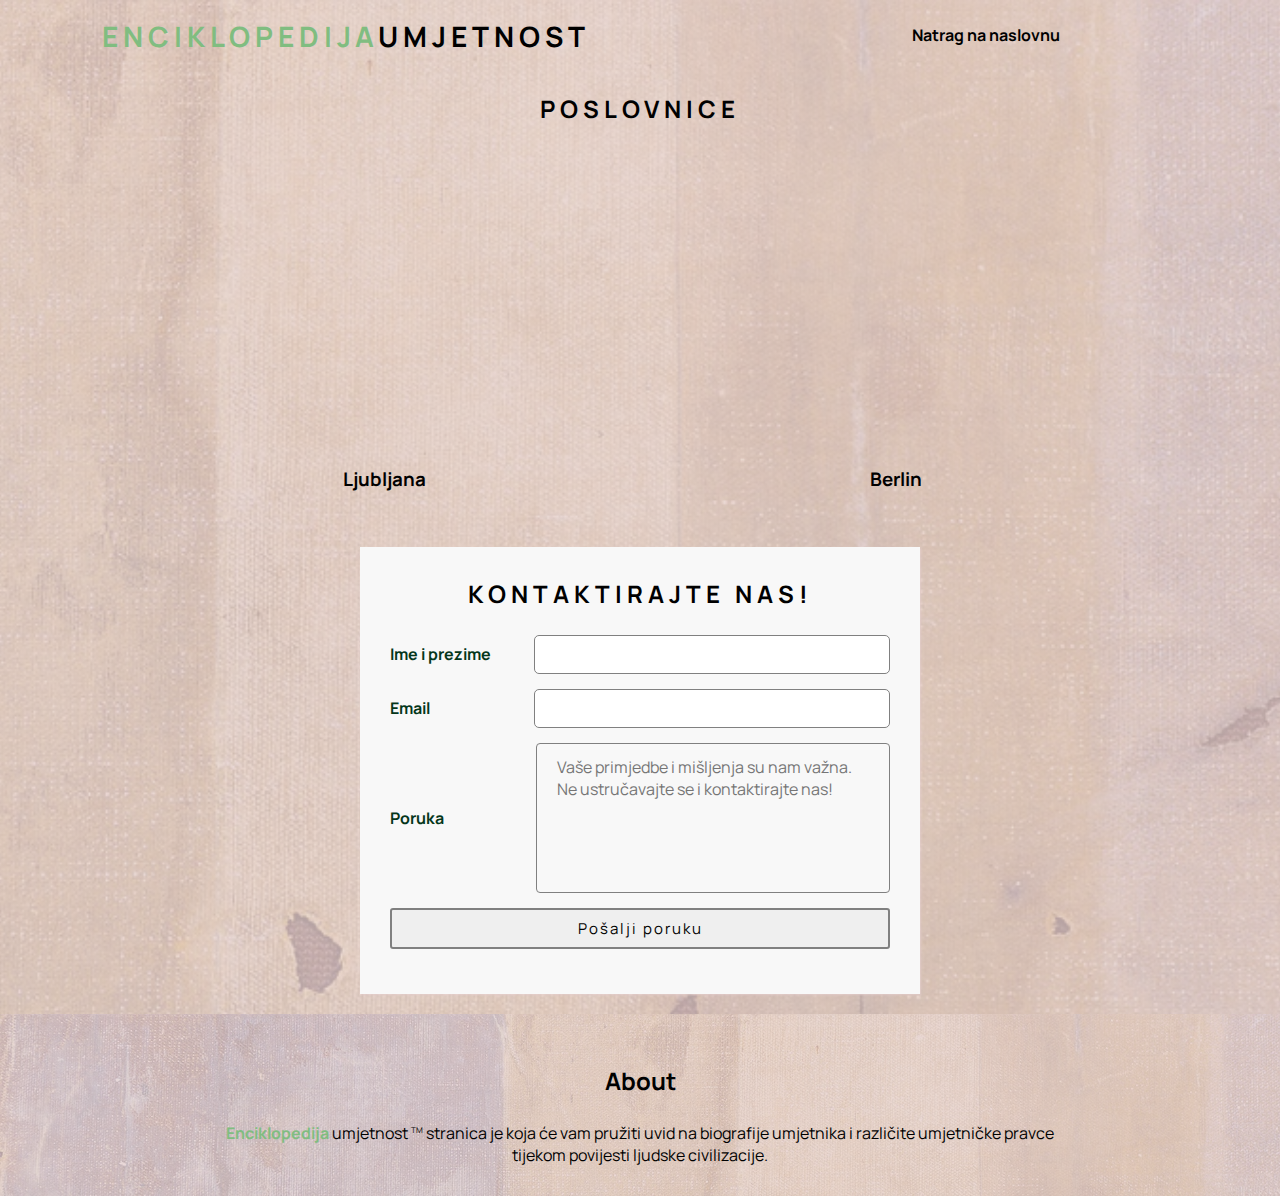
<file: kontakt.html>
<!DOCTYPE html>
<html lang="en">
<head>
    <meta charset="UTF-8">
    <meta http-equiv="X-UA-Compatible" content="IE=edge">
    <meta name="viewport" content="width=device-width, initial-scale=1.0">
    <title>Imate pitanje?</title>
    <link href="https://fonts.googleapis.com/icon?family=Material+Symbols+Outlined"
    rel="stylesheet">
    <link href="https://fonts.googleapis.com/icon?family=Material+Symbols+Outlined"
    rel="stylesheet">
    <link rel="preconnect" href="https://fonts.googleapis.com">
    <link rel="preconnect" href="https://fonts.gstatic.com" crossorigin>
    <link href="https://fonts.googleapis.com/css2?family=Manrope:wght@200&display=swap" rel="stylesheet">
        <link rel="stylesheet" href="style2.css">

       
</head>
<body>








    <section class="glava">
        <nav>
            <div class="projekt">
                <h4><span>Enciklopedija</span>umjetnost</h4>
            </div>
            <ul class="tab" id="navClick">
                <span class="material-symbols-outlined" onclick="closemenu()">
                    close
                    </span>
                <li>
                    <a href="index.html">Natrag na naslovnu</a>
                </li>
                
        
            </ul>
            <span class="material-symbols-outlined" onclick="openmenu()">
                menu
               </span>
        </nav>

        
        <section class="poslovnice">
            <h1>Poslovnice</h1>
           
      
            <div class="poslovnice_red">
                <div class="poslovnice_stupac">
                    <iframe src="https://www.google.com/maps/embed?pb=!1m18!1m12!1m3!1d88583.74485207237!2d14.46205956556875!3d46.06621506649617!2m3!1f0!2f0!3f0!3m2!1i1024!2i768!4f13.1!3m3!1m2!1s0x476531f5969886d1%3A0x400f81c823fec20!2sLjubljana%2C%20Slovenija!5e0!3m2!1shr!2shr!4v1669660909485!5m2!1shr!2shr" width="400" height="300" style="border:0;" allowfullscreen="" loading="lazy" referrerpolicy="no-referrer-when-downgrade"></iframe>           <h3>Ljubljana</h3>
                </div>

                <div class="poslovnice_stupac">
                    <iframe src="https://www.google.com/maps/embed?pb=!1m18!1m12!1m3!1d155422.52924306472!2d13.137666789757814!3d52.506705811704926!2m3!1f0!2f0!3f0!3m2!1i1024!2i768!4f13.1!3m3!1m2!1s0x47a84e373f035901%3A0x42120465b5e3b70!2sBerlin%2C%20Njema%C4%8Dka!5e0!3m2!1shr!2shr!4v1669659847010!5m2!1shr!2shr" width="400" height="300" style="border:0;" allowfullscreen="" loading="lazy" referrerpolicy="no-referrer-when-downgrade"></iframe>   <h3>Berlin</h3>
                </div>
            </div>
        </section>






    <section id="kontakt" class="registracija">

        <form action="mailto:petra.pavlic3@gmail.com" method="post" enctype="text/plain" accept-charset="UTF-8">
        <div class="wrapper2">
            <div class="title2">Kontaktirajte nas!</div>
            <div class="form2">
                <div class="input_field2">
                    <label>Ime i prezime</label>
                    <input type="text" class="input2" required>
                </div>
                
                <div class="input_field2">
                    <label>Email</label>
                    <input type="email" class="input2" required>
                </div>
            

                <div class="input_field2">
                    <label>Poruka</label>
                    <textarea placeholder="Vaše primjedbe i mišljenja su nam važna. Ne ustručavajte se i kontaktirajte nas!"></textarea>
                </div>
            
                <div class="input_field2">
                    <input type="submit" value="Pošalji poruku" class="gumbbtn2">
                </div>


            </div>
        </div>

       
        </form>
    
      
    



    </section>


    <script>

        var navClick = document.getElementById("navClick");
    
        function closemenu(){
            navClick.style.right= "-200px"
        }
                
        function openmenu(){
            navClick.style.right= ""
        }
                
    </script>


<section class="footer">

    <h2>About</h2>
    <span>Enciklopedija</span> umjetnost <sup>TM</sup> stranica je koja će vam pružiti uvid na biografije umjetnika i različite umjetničke pravce </br>
     tijekom povijesti ljudske civilizacije.

</section>
</body>
</html>
</file>
<file: style2.css>
*{
    margin: 0;
    padding: 0;
    font-family: 'Manrope', sans-serif;
    
    
}
html{
    scroll-behavior: smooth;
}
.glava{
min-height: 100vh;
width: 100%;
background-image: linear-gradient(rgba(228, 207, 207, 0.788),rgba(228, 207, 207, 0.788)),
url(slike/pozadina.jpg);
background-position: center;
background-size: cover;
position: relative;
}

.material-symbols-outlined{
    display: none;
}
nav {
    display: flex;
    justify-content: space-around;
    align-items: center;
    min-height: 8vh;
    
    
}

span{
    color: rgb(128, 189, 128);
    font-weight: bold;
}

.projekt{
    letter-spacing: 5px;
    text-transform: uppercase;
    font-size: 28px;
    
}

.tab{
    display:flex;
    justify-content: space-around;
    width: 30%;
   
}

.tab li {
   list-style: none;
}

.tab a {
    text-decoration: none;
    font-weight: bold;
    color: black;
    
}


.tab  li a::after{
    
    content: "";
    width: 0%;
    height: 2px;
    background-color:rgb(91, 177, 88) ;
    display: block;
    margin: auto;
    transition: 0.2s;
    
}

.tab  li a:hover::after{
width: 100%;

}

.tekst{
    width: 90%;
    color: black;
    position: absolute;
    top: 50%;
    left: 50%;
    transform: translate(-50%,-50%);
    text-align: center;
}

.tekst h1{
    
        font-size: 30px;
        font-weight: bold;
        letter-spacing: 5px;
        text-transform: uppercase;
    
}

.tekst p{
    margin: 10px 0 40px;
    font-size: 18px;
}

.container{
    padding: 25px;

}
.container img{
    width: 150px;
}
.content1{
    width: 150px;
    animation-name: animacija1;
    animation-iteration-count: 3;
    animation-duration: 6s;
    animation-fill-mode: forwards;
    background-color: blue;
    z-index: 1;
    position: absolute;
}

.content2{
    width: 150px;
    background-color: orange;
    animation-name: animacija2;
    animation-iteration-count: 3;
    animation-duration: 10s;
    animation-fill-mode: forwards;
    animation-timing-function: ease-in;
    z-index: 2;
    position: absolute;
}



@keyframes animacija1{
    0%{
        transform: translate(0);
        opacity: 0;
        background-color: rgba(0, 0, 255, 0.137);
    }
 
    50%{
        transform: translate(1490px);
        opacity: 1;
        background-color: rgba(0, 0, 255, 0.568);
    }
   
    100%{
        transform: translate(1490px, 200px);
        opacity: 0;
        background-color: blue;
    }
}
@keyframes animacija2{
    0% {
        transform: translate(0);
        opacity: 0;
        
        background-color: orange;
      }
    50% {
        transform: translate(1490px);
        opacity: 1;
        border-radius: 50%;
        background-color: orange;
      }
    100% {
        transform: translate(1490px, 200px);
        background-color: orange;
        border-radius: 50%;
        opacity: 0;
        
      }
}

.sadrzaj{
    width: 90%;
    margin: auto;
    text-align: center;
    padding-top: 100px;

}

.sadrzaj h1{
    font-size: 24px;
        font-weight: bold;
        letter-spacing: 5px;
        text-transform: uppercase;
}
.sadrzaj h3{
    text-align: center;
    font-weight: 600;
    margin: 10px 0;
}
.sadrzaj p{
    font-weight: 300;
    line-height: 22px;
    padding: 10px;
}

.sadrzaj .row{
margin-top: 5%;
display: flex;
justify-content: space-between;
}

.sadrzaj .sadrzajcol{
    flex-basis: 45%;
    background-color: #fdf3f3;
    border-radius: 3px;
    margin-bottom: 5%;
    padding: 20px 12px;
    box-sizing: border-box;
    transition: 2s ease-in-out;
}
.sadrzaj .sadrzajcol:first-child:hover{
    box-shadow: 0 0 15px 0 rgba(160, 103, 103, 0.938);
    transform: scale(1.1);
}

.sadrzaj .sadrzajcol:first-child:hover +.sadrzajcol{
transform: rotateX(360deg);
letter-spacing: 5px;
}

.sadrzaj .sadrzajcol:nth-child(2):active{
    background-color: #723232;
    color: #f8f8f8;
    transform: scale(1.1);
    cursor: pointer;
}




.predstavnici{
    width: 80%;
    margin: auto;
    text-align: center;
    padding-top: 110px;
    margin-bottom: 100px;
}
.predstavnici h1{
    font-size: 24px;
        font-weight: bold;
        letter-spacing: 5px;
        text-transform: uppercase;
}

.predstavnici p{
    font-weight: 300;
    line-height: 22px;
    padding: 10px;
}
.predstavnici .row{
    display: flex;
    margin-top: 5%;
    justify-content: center;
    align-items: center;
    
}

.predstavnici .sadrzajcol{
    position: relative;
    width: 300px;
    height: 400px;
    border-radius: 5px;
    overflow: hidden;
    margin: 10px; 
    margin-bottom: 30px;
    flex: 33.33%;
    
}

.predstavnici .sadrzajcol img {
    width: 100%;
    transition: all cubic-bezier(0.64, 0.22, 0.49, 1) 1s;
    
    height: 100%;
    border-radius: 5px;
    object-fit: cover;
    display: block;
}
.predstavnici .sadrzajcol img.imghover{
    position: absolute;
    top: 0;
    left: 0;
    opacity: 0;
}

.predstavnici .sadrzajcol:hover img{
    opacity: 0;
}
.predstavnici .sadrzajcol:hover img.imghover{
    opacity: 1;
}

.pablo{
    width: 760px;
    height: 606px;
    margin-left: 25%;
    padding-top: 60px;
   
}
.pablo div{
    width: 249px;
    height: 201px;
    justify-content: center;
    text-align: center;
    font-size: 36px;
    float: left;
    margin: -9px 90px 90px;
    border: 2px solid gray;
    margin: -1px;
    animation-name: anim2;
    animation-duration: 2s;
    animation-fill-mode: forwards;
}
.pablo div:nth-child(1) {
    transform: translate(250px,0);
    animation-delay: 2s;
}
.pablo div:nth-child(2) {
    transform: translate(250px, 0);
    animation-delay: 4s;
}
.pablo div:nth-child(3) {
    transform: translate(0,202px);
    animation-delay: 6s;
}
.pablo div:nth-child(4) {
    transform: translate(0,202px);
    animation-delay: 12s;
}
.pablo div:nth-child(5) {
    transform: translate(-250px, 0);
    animation-delay: 10s;
}
.pablo div:nth-child(6) {
    transform: translate(-250px, 0);
    animation-delay: 8s;
}
.pablo div:nth-child(7) {
    transform: translate(250px, 0);
    animation-delay: 14s;
}
.pablo div:nth-child(8) {
    transform: translate(250px, 0);
    animation-delay: 16s;
}

@keyframes anim2 {
    to {transform: none;}
}

.poslovnice{
    width: 80%;
    margin: auto;
    text-align: center;
    padding-top: 20px;

}
.poslovnice h1{
    font-size: 24px;
    font-weight: bold;
    letter-spacing: 5px;
    text-transform: uppercase;
}

.poslovnice_red{
    
  display: flex;
  margin-top: 3%;
    
}
.poslovnice_stupac{
    
    text-align: center;
    margin-bottom: 30px;
    position: relative;
    
    flex: 33.33%;
    padding: 5px;
}
.poslovnice_stupac iframe{
    width: 100%;
    
}

sup{
    font-size: 8px;
}

.footer{
    width: 100%;
    text-align: center;
    padding: 30px 0;
    background-image: linear-gradient(rgba(228, 207, 207, 0.788),rgba(228, 207, 207, 0.788)),
url(slike/pozadina.jpg);

}
.footer h2{
    margin-top: 20px;
    margin-bottom: 25px;
    font-weight: bold;
}



.gumb{
    display: inline-block;
    color: rgb(0, 0, 0);
    border: 3px solid rgb(36, 110, 40);
    padding: 12px 34px;
    font-weight: bold;
    letter-spacing: 2px;
    position: relative;
    cursor: pointer;
    margin: 600px -84px 48px;
    left: 50%;
    
    transition: width 2s, height 2s, transform 2s;;

}

.gumb:hover{
    
    transform: rotate(360deg);
    background-color: rgb(36, 110, 40);
    color: aliceblue;

}


a{
    text-decoration: none;
}


.wrapper{
    max-width: 500px;
    width: 100%;
    background-image: linear-gradient(rgba(228, 207, 207, 0.945),rgba(228, 207, 207, 0.945)), url(slike/figart.jpg);
    margin: 20px auto;
    padding: 30px;
    box-shadow: 1px 1px 2px rgba(228, 207, 207, 0.788);
}
.wrapper2{
    max-width: 500px;
    width: 100%;
    background-color: #f8f8f8;
    margin: 20px auto;
    padding: 30px;
    box-shadow: 1px 1px 2px rgba(228, 207, 207, 0.788);
}

.wrapper .title{
    font-size: 24px;
    font-weight: bold;
    margin-bottom: 25px;
    letter-spacing: 5px;
    text-transform: uppercase;
    text-align: center;
}
.wrapper2 .title2{
    font-size: 24px;
    font-weight: bold;
    margin-bottom: 25px;
    letter-spacing: 5px;
    text-transform: uppercase;
    text-align: center;
}

.wrapper .form{
    width: 100%;

}
.wrapper2 .form2{
    width: 100%;

}

.wrapper .form .input_field{
    margin-bottom: 15px;
    display: flex;
    align-items: center;
}
.wrapper2 .form2 .input_field2{
    margin-bottom: 15px;
    display: flex;
    align-items: center;
}
.wrapper .form .input_field label{
    width: 200px;
    color: rgb(4, 54, 26);
    margin-right: 10px;
    font-size: 16px;
    font-weight: bold;
}
.wrapper2 .form2 .input_field2 label{
    width: 200px;
    color: rgb(4, 54, 26);
    margin-right: 10px;
    font-size: 16px;
    font-weight: bold;
}
.wrapper .form .input_field .input{
    width: 100%;
    outline: none;
    border: 1px solid gray;
    font-size: 15px;
    padding: 8px 10px;
    border-radius: 5px;
   
}
.wrapper2 .form2 .input_field2 .input2{
    width: 100%;
    outline: none;
    border: 1px solid gray;
    font-size: 15px;
    padding: 8px 10px;
    border-radius: 5px;
   
}

.wrapper .form .input_field  textarea{
    width: 100%;
    outline: none;
    border: 1px solid gray;
    border-radius: 4px;
    resize: none;
    height: 150px;
    padding: 12px 20px;
    box-sizing: border-box;
    background-color: #f8f8f8;
    font-size: 16px;
    resize: none;

}
.wrapper2 .form2 .input_field2  textarea{
    width: 100%;
    outline: none;
    border: 1px solid gray;
    border-radius: 4px;
    resize: none;
    height: 150px;
    padding: 12px 20px;
    box-sizing: border-box;
    background-color: #f8f8f8;
    font-size: 16px;
    resize: none;

}
.wrapper .form .input_field .input:focus{
    border: 1px solid green;
}

.wrapper2 .form2 .input_field2 .input2:focus{
    border: 1px solid green;
}

.wrapper .form .input_field .radio{
    position: relative;
    width: 10%;
    

}

.wrapper2 .form2 .input_field2 .radio2{
    position: relative;
    width: 10%;
    

}
.wrapper .form .input_field .checkbox{
    width: 15px;
    height: 15px;
   margin: 10px;

}
.wrapper2 .form2 .input_field2 .checkbox2{
    width: 15px;
    height: 15px;
   margin: 10px;

}

.wrapper .form .input_field .gumbbtn{
   
    width: 100%;
    padding: 8px;
    font-size: 15px;
    border: 2px solid gray;
    cursor: pointer;
    border-radius: 3px;
    outline: none;
    letter-spacing: 2px;
}
.wrapper2 .form2 .input_field2 .gumbbtn2{
   
    width: 100%;
    padding: 8px;
    font-size: 15px;
    border: 2px solid gray;
    cursor: pointer;
    border-radius: 3px;
    outline: none;
    letter-spacing: 2px;
}

.wrapper .form .input_field .gumbbtn:hover{
    border: 2px solid gray;
    transition: 0.3s;
    background-color: gray;
    color: aliceblue;
}
.wrapper2 .form2 .input_field2 .gumbbtn2:hover{
    border: 2px solid gray;
    transition: 0.3s;
    background-color: gray;
    color: aliceblue;
}





@media(max-width: 700px) {
    span{
        color: rgb(128, 189, 128);
        font-weight: bold;
    }
    
    .material-symbols-outlined{
        display: block;
        color: black;
        margin: 10px;
        font-size: 20px;
        cursor: pointer;
    }
    
    .projekt{
        letter-spacing: 5px;
        text-transform: uppercase;
        font-size: 15px;
        
    } 

    .tekst h1{
    
        font-size: 24px;
        font-weight: bold;
        letter-spacing: 5px;
        text-transform: uppercase;
    
}

    .tekst p{
    margin: 10px 0 40px;
    font-size: 16px;
}

    .gumb{
    display: inline-block;
    color: rgb(0, 0, 0);
    border: 3px solid rgb(36, 110, 40);
    padding: 12px 34px;
    font-weight: bold;
    letter-spacing: 2px;
    position: relative;
    cursor: pointer;
    margin: 700px 0 40px;
    left: 50%;
    transform: translate(-50%,-50%);
    
}
    .gumb:hover{
    
    transition: 0.3s;
    background-color: rgb(36, 110, 40);
    color: aliceblue;

}
    .tab{
    display: block;
    position: absolute;
    background-color: rgb(182, 146, 117);
    height: 100vh;
    width: 200px;
    top: 0;
    right: 0;
    text-align: left;
    z-index: 2;

}
    .tab li{
        margin: 10px;
        margin-top: 30px;
        padding: 10px;
    }

    img{
        height: 200px;
        
    }
    
    
    img:hover 
        {
          opacity: 0.3;
          filter: alpha(opacity=30);
        }
    

    
    .predstavnici {
        width: 90%;
        margin: auto;
        text-align: center;
        padding-top: 100px;
    }
    .predstavnici h1{
        font-size: 24px;
        font-weight: bold;
        letter-spacing: 5px;
        text-transform: uppercase;
    }
    
    .predstavnici .predscol{
        flex-basis: 31%;
        border-radius: 10px;
        margin-bottom: 30px;
        position: relative;
        overflow: hidden;
    }
    
    .predstavnici img{
        border-radius: 5px;
        display: block;
        margin-left: auto;
        margin-right: auto;
        
    }

    .footer{
        width: 100%;
        text-align: center;
        padding: 30px 0;
        background-image: linear-gradient(rgba(228, 207, 207, 0.788),rgba(228, 207, 207, 0.788)),
    url(slike/pozadina.jpg);
        font-size: 14px;
    
    }

    .sadrzaj .row{
        flex-direction: column;
        }
        
    .predstavnici .row, .row2{
        flex-direction: column;
    }

}
</file>
